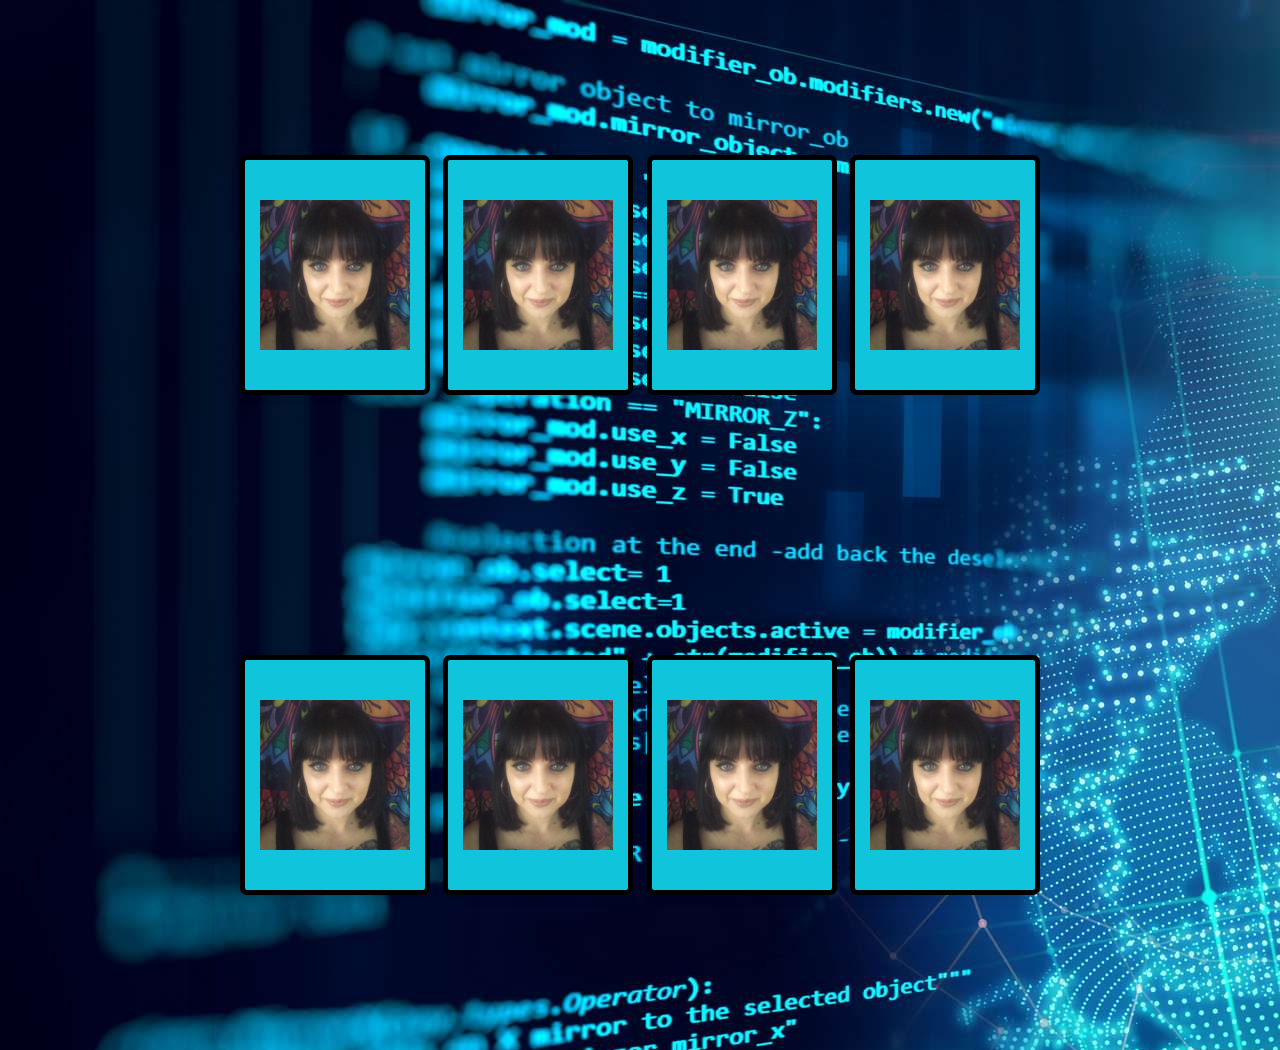
<file: portfolio memory/html/game.html>
<!DOCTYPE html>
<html lang="en" dir="ltr">
  <head>
    <meta charset="utf-8">  
    <title>Memory Card Game in JavaScript | Codequs</title>
    <link rel="stylesheet" href="../css/stylegame.css">
    <meta name="viewport" content="width=device-width, initial-scale=1.0">
   
  </head>

  <body>
    <div class="wrapper">
      <ul class="cards">
        <!-- image 1 -->
        <li class="card">
          <div class="view front-view">
            <img src="../images/LSQ_20230107_152446449.jpg" alt="icon">
          </div>
          <div class="view back-view">
            <img src="../images/img-1.jpeg" alt="card-img">
          </div>
        </li>
        <!-- image 2 -->
        <li class="card">
          <div class="view front-view">
            <img src="../images/LSQ_20230107_152446449.jpg"alt="icon">
          </div>
          <div class="view back-view">
            <img src="../images/img-2.jpeg" alt="card-img">
          </div>
        </li>
        <!-- image 3 -->
        <li class="card">
          <div class="view front-view">
            <img src="../images/LSQ_20230107_152446449.jpg"alt="icon">
          </div>
          <div class="view back-view">
            <img src="../images/img-3.jpeg" alt="card-img">
          </div>
        </li>
        <!-- image 4  -->
        <li class="card">
          <div class="view front-view">
            <img src="../images/LSQ_20230107_152446449.jpg" alt="icon">
          </div>
          <div class="view back-view">
            <img src="../images/img-4.jpeg" alt="card-img">
          </div>
        </li>
        
        <!-- Duplicate image pour verif -->
        <!-- image 1 -->
        <li class="card">
          <div class="view front-view">
            <img src="../images/LSQ_20230107_152446449.jpg" alt="icon">
          </div>
          <div class="view back-view">
            <img src="../images/img-1.jpeg" alt="card-img">
          </div>
        </li>
        <!-- image 2 -->
        <li class="card">
          <div class="view front-view">
            <img src="../images/LSQ_20230107_152446449.jpg"alt="icon">
          </div>
          <div class="view back-view">
            <img src="../images/img-2.jpeg" alt="card-img">
          </div>
        </li>
        <!-- image 3 -->
        <li class="card">
          <div class="view front-view">
            <img src="../images/LSQ_20230107_152446449.jpg"alt="icon">
          </div>
          <div class="view back-view">
            <img src="../images/img-3.jpeg" alt="card-img">
          </div>
        </li>
        <!-- image 4 -->
        <li class="card">
          <div class="view front-view">
            <img src="../images/LSQ_20230107_152446449.jpg" alt="icon">
          </div>
          <div class="view back-view">
            <img src="../images/img-4.jpeg" alt="card-img">
          </div>
        </li>
      </ul>
    </div>

    <script src="../js/maingame.js"></script>
  </body>
</html>
</file>
<file: portfolio memory/css/stylegame.css>
/* Import Google Font - Poppins */
@import url('https://fonts.googleapis.com/css2?family=Poppins:wght@400;500;600;700&display=swap');


*{
  margin: 0;
  padding: 0;
  box-sizing: border-box;
  font-family: 'Poppins', sans-serif;
}


body{
  display: flex;
  align-items: center;
  justify-content: center;
  min-height: 100vh;
  background-image: url(../images/image\ fond.jpg);
}


.wrapper{
  padding: 25px;
  border-radius: 10px;
  background: transparent;
  box-shadow: 0 10px 30px rgba(0,0,0,0.1);
  
}

.cards, .card, .view{
  display: flex;
  align-items: center;
  justify-content: center;
}


.cards{
  height: 1000px;
  width: 800px;
  flex-wrap: wrap;
  justify-content: space-between;
}


.cards .card{
  cursor: pointer;
  list-style: none;
  user-select: none;
  position: relative;
  perspective: 1000px;
  transform-style: preserve-3d;
  height: calc(100% / 4 - 10px);
  width: calc(100% / 4 - 10px);
}


.card.shake{
  animation: shake 0.35s ease-in-out;
}


@keyframes shake {
  0%, 100%{
    transform: translateX(0);
  }
  20%{
    transform: translateX(-13px);
  }
  40%{
    transform: translateX(13px);
  }
  60%{
    transform: translateX(-8px);
  }
  80%{
    transform: translateX(8px);
  }
}


.card .view{
  width: 100%;
  height: 100%;
  position: absolute;
  border-radius: 7px;
  background: rgb(16, 196, 219);
  pointer-events: none;
  backface-visibility: hidden;
  box-shadow: 0 3px 10px rgba(0,0,0,0.1);
  transition: transform 0.25s linear;
  border: black solid 5px;
}


.card .front-view img{
  width: 150px;
}


.card .back-view img{
  max-width: 150px;
}


.card .back-view{
  transform: rotateY(-180deg);
}


.card.flip .back-view{
  transform: rotateY(0);
}


.card.flip .front-view{
  transform: rotateY(180deg);
}


@media screen and (max-width: 700px) {
  .cards{
    height: 350px;
    width: 350px;
  }
  .card .front-view img{
    width: 17px;
  }
  .card .back-view img{
    max-width: 40px;
  }
}
@media screen and (max-width: 530px) {
  .cards{
    height: 300px;
    width: 300px;
  }
  .card .front-view img{
    width: 15px;
  }
  .card .back-view img{
    max-width: 35px;
  }
}
</file>
